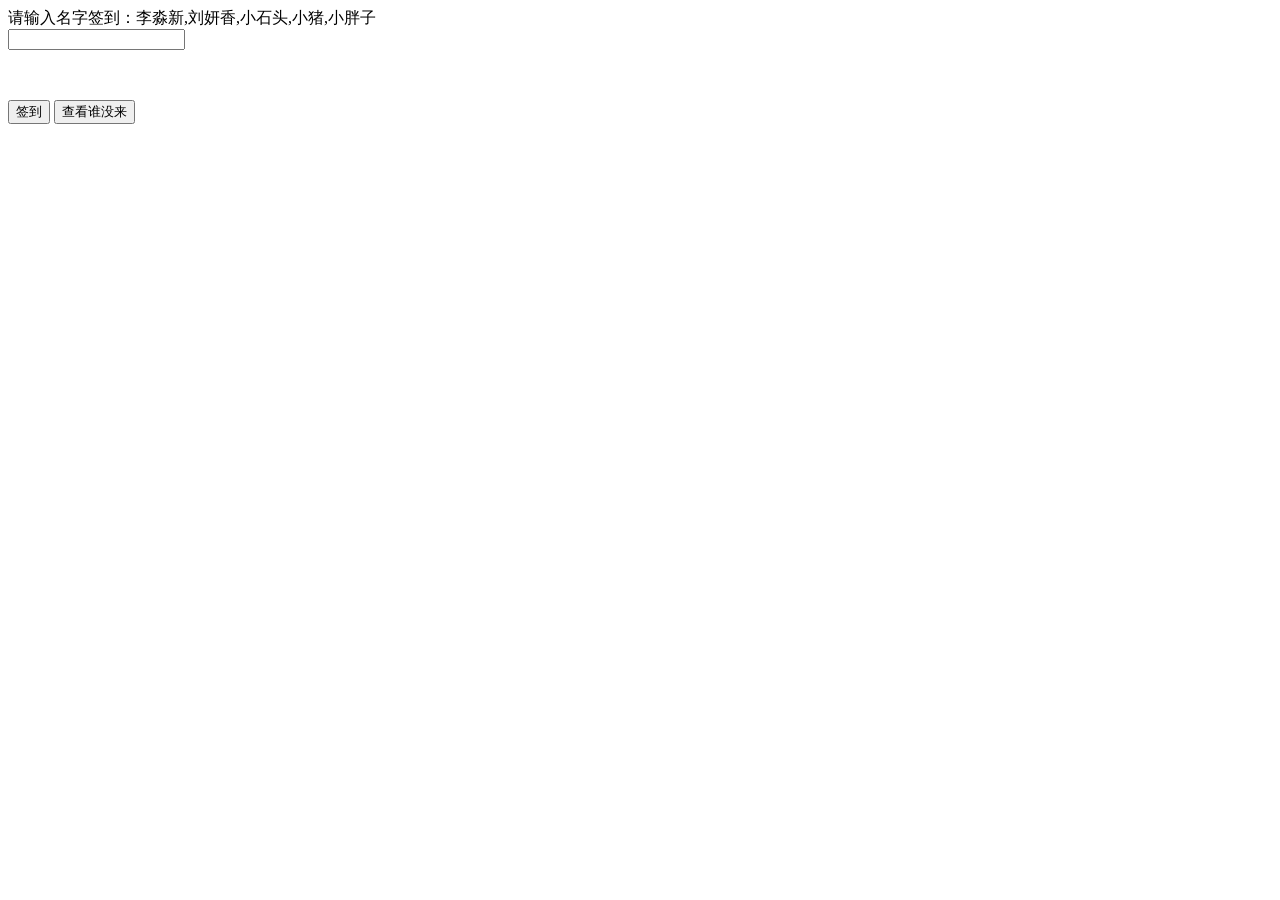
<file: 10-24/index.html>
<!DOCTYPE html>
<html>
<head>
    <meta charset="UTF-8">
    <title>Document</title>
    <style type="text/css">
    	#mydiv{
    		width:200px;
    		height:50px;
    		color:red;
    		font-weight: bold;
    	}
    </style>
</head>
<body>
    
    <div id="di">请输入名字签到：李淼新,刘妍香,小石头,小猪,小胖子</div>
    <input type="text" id="inp">
    <div id="mydiv"></div>
    <button id="btn">签到</button>
    <button id="btn1">查看谁没来</button>
    <script> 
        var inp = document.getElementById('inp');
        var btn = document.getElementById('btn');
        var btn1 = document.getElementById('btn1');
        var mydiv = document.getElementById('mydiv');
        var arr = '李淼新刘妍香小石头小猪小胖子';
        var arr1=[];


        btn.onclick=function(){
        	arr1.push(inp.value);
            console.log(arr1);
            mydiv.innerHTML = '已签到';
        }
        btn1.onclick=function(){
				var reg = new RegExp(arr1.join('|'),"ig");
				var val = arr.replace(reg,"");
				mydiv.innerHTML = '未签到人有:' + val;
			}
    </script>
</body>
</html>
</file>
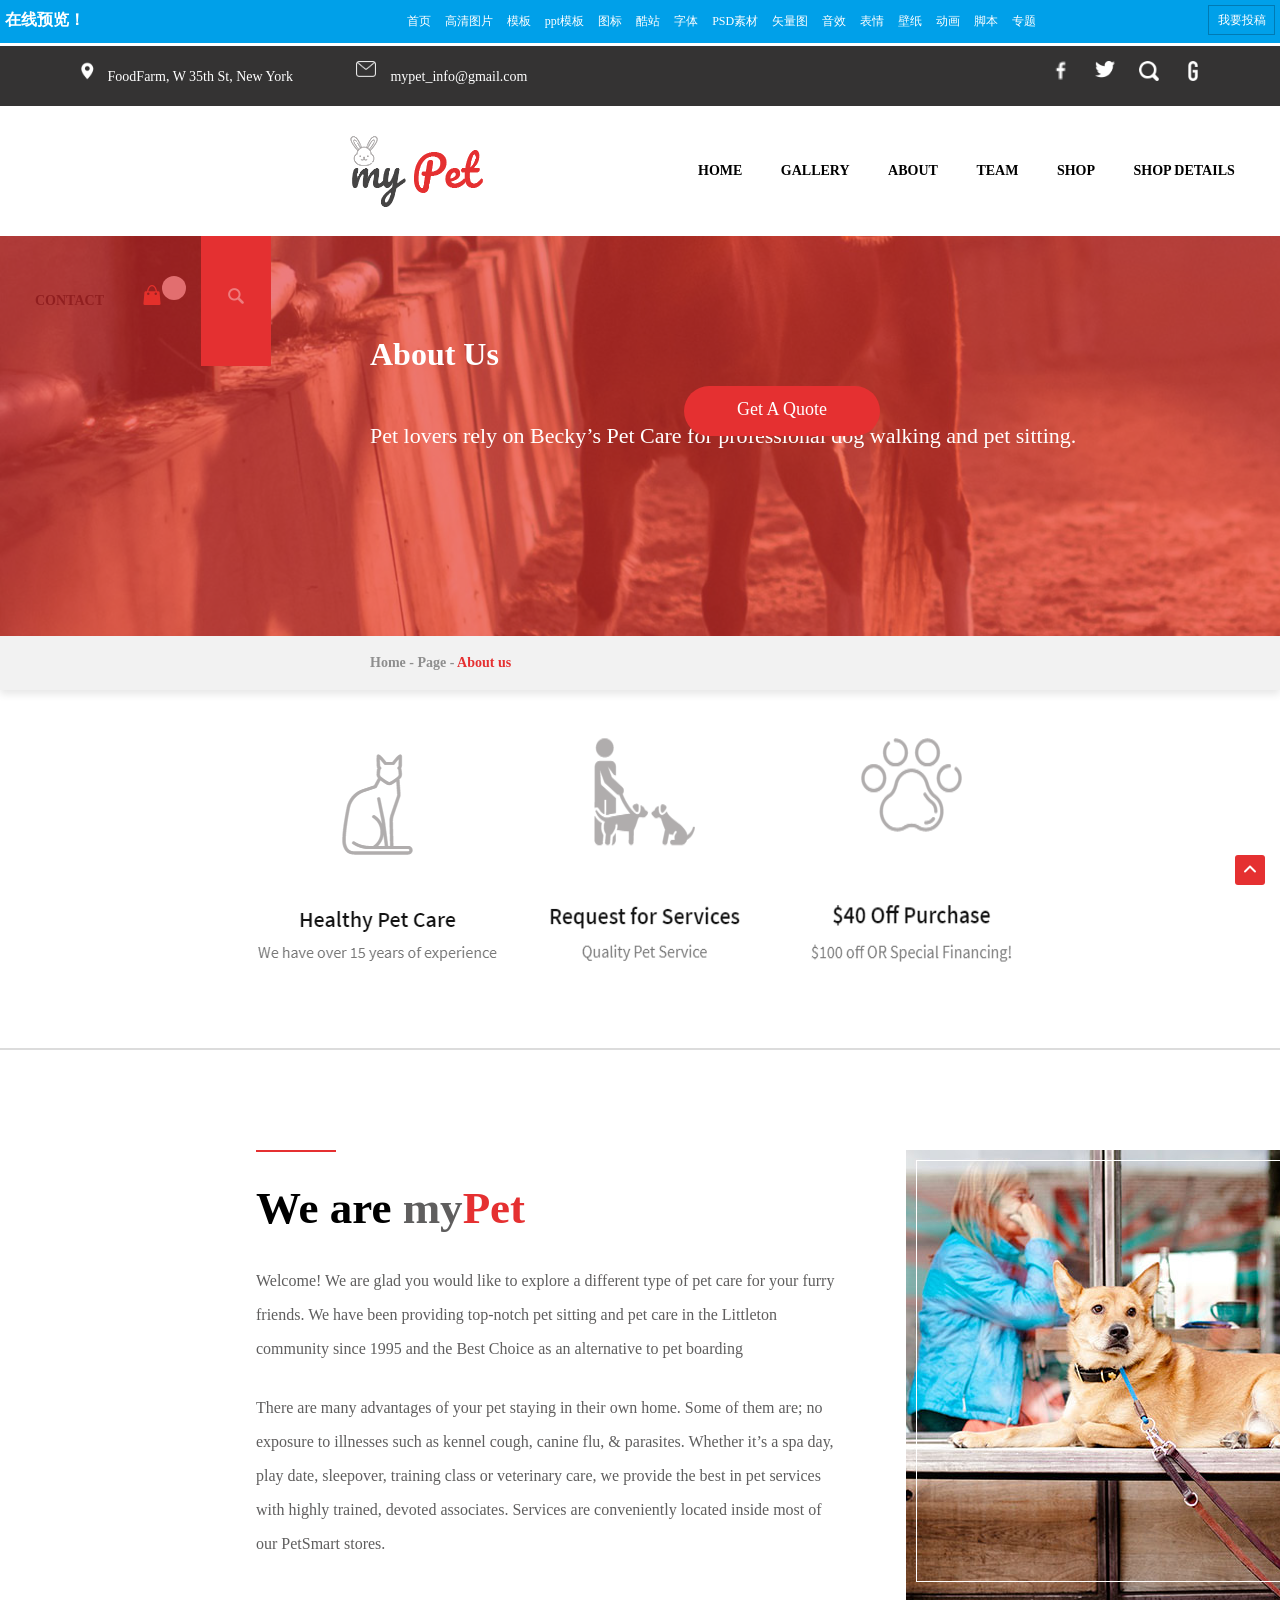
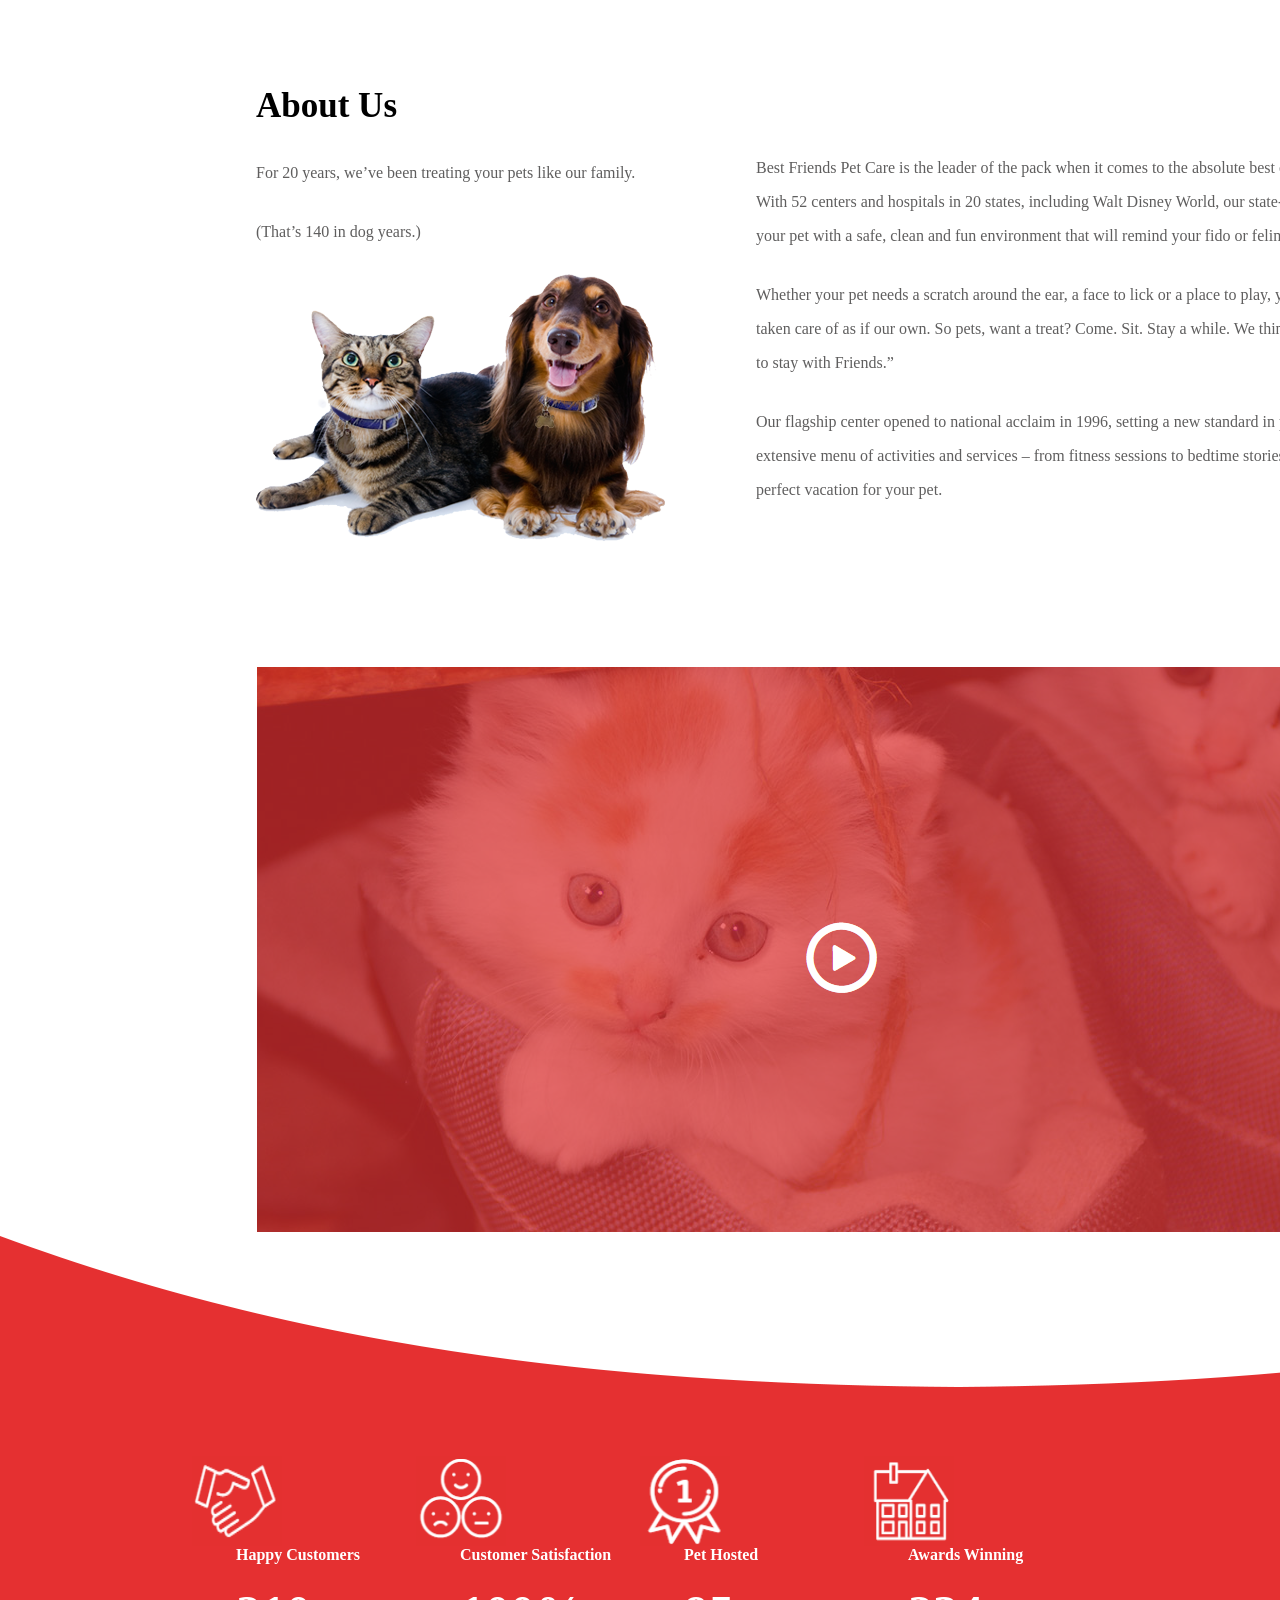
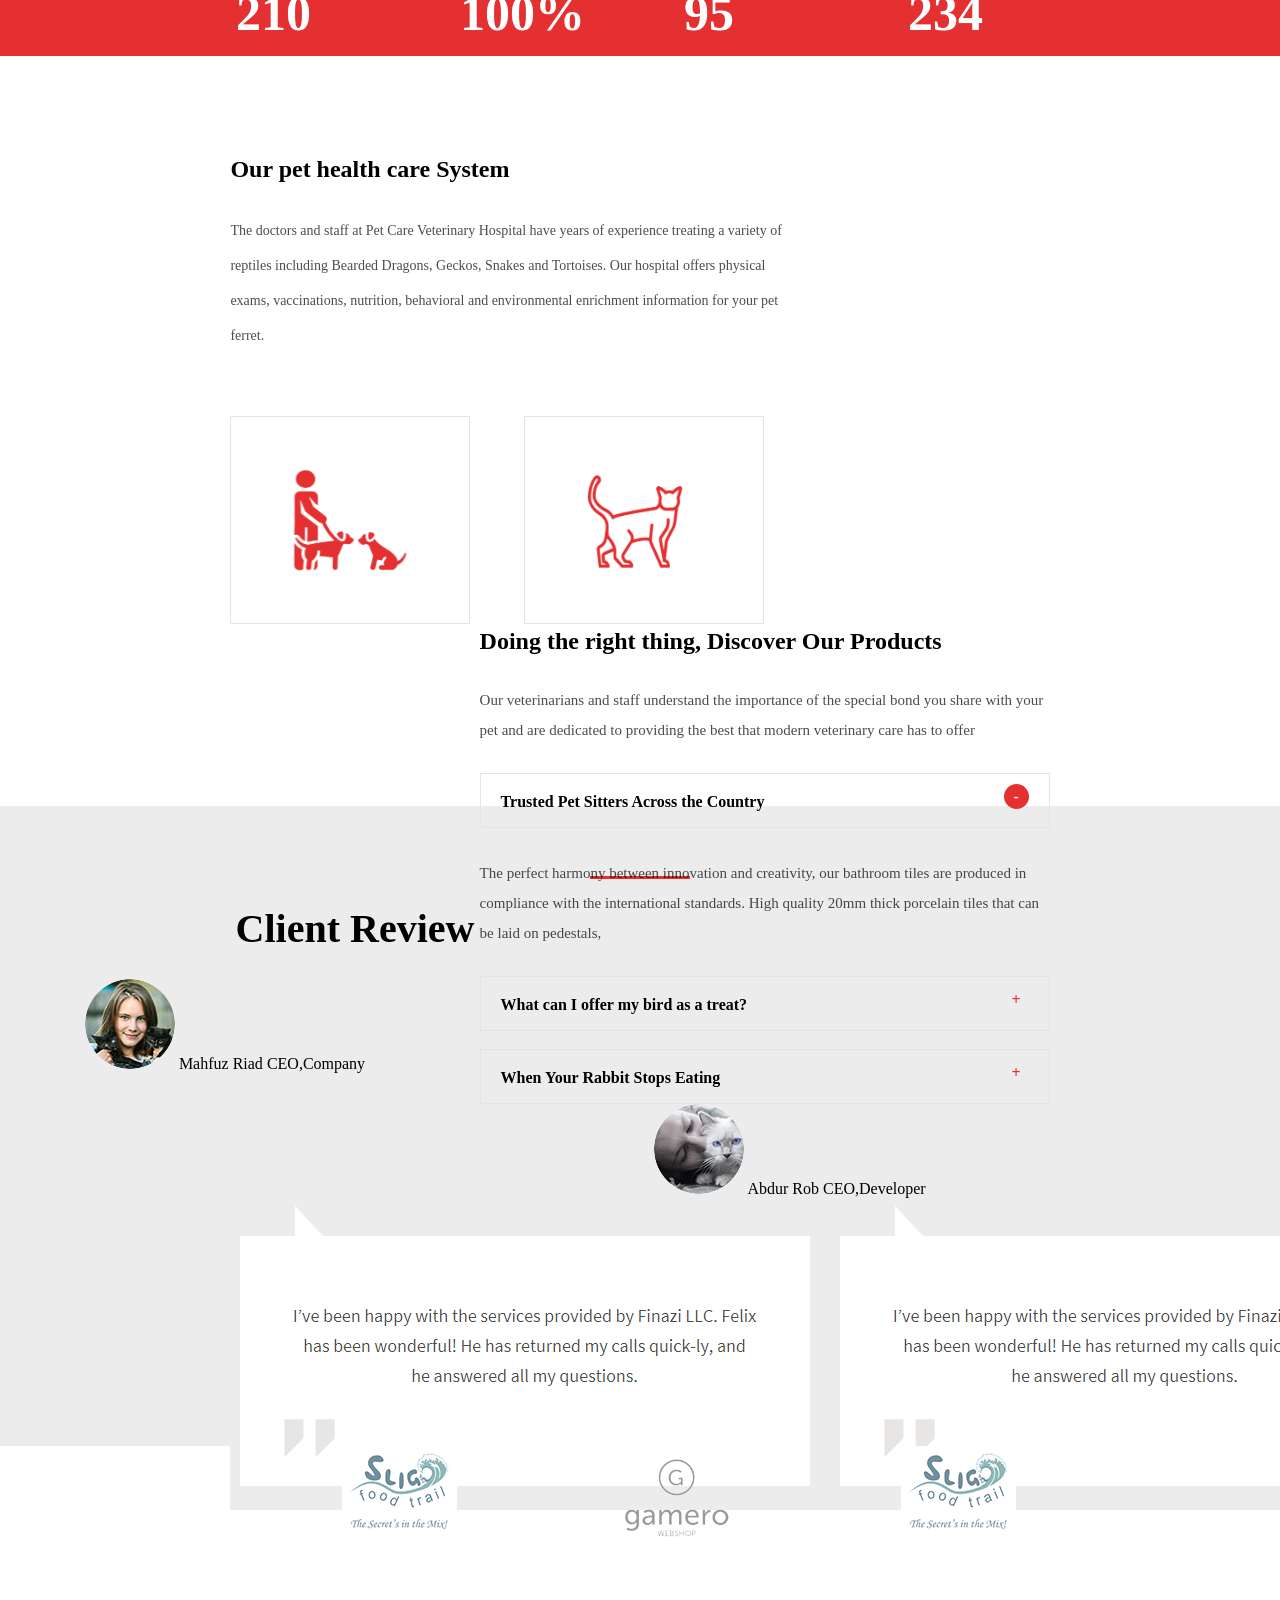
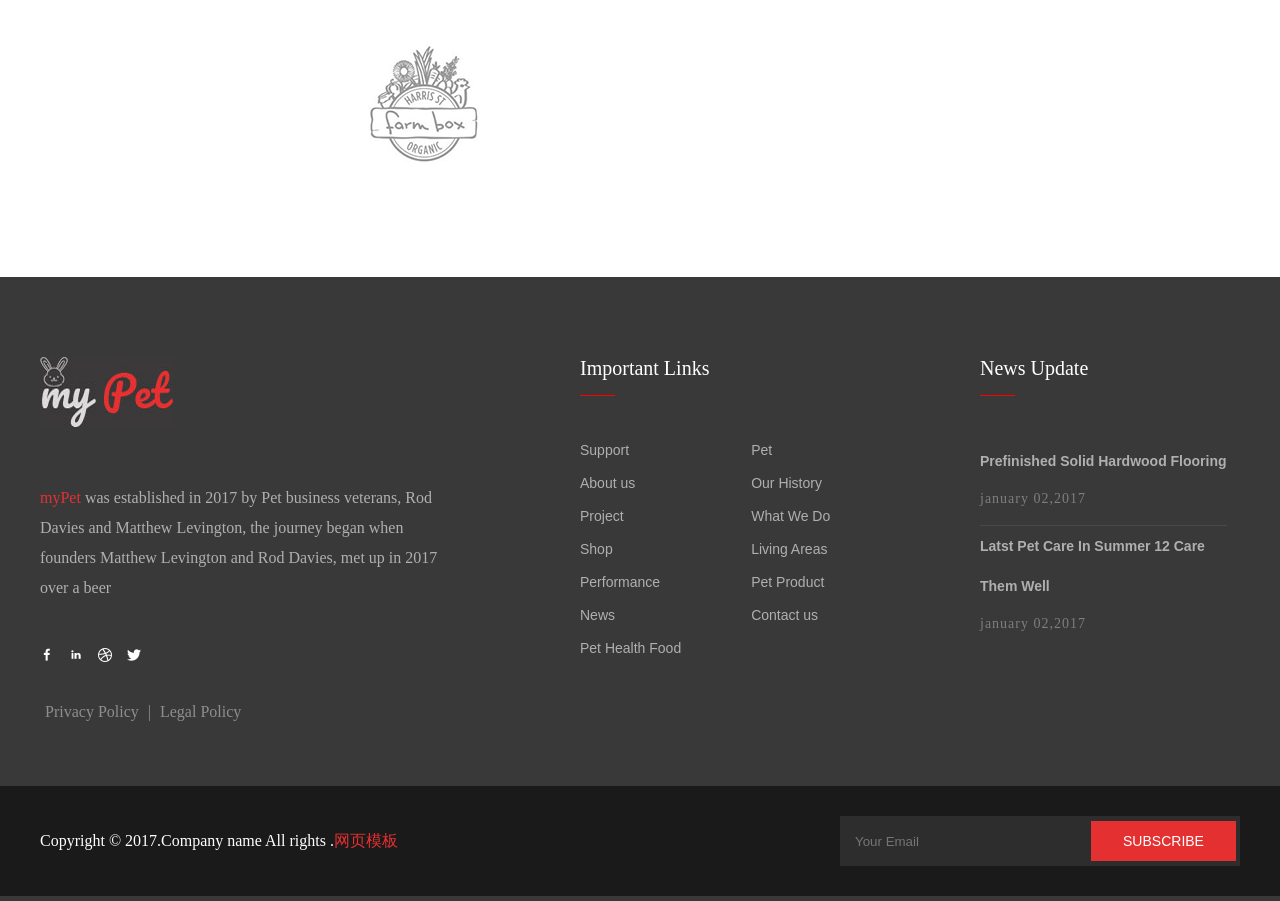
<file: 10.7-work/index.html>
<!DOCTYPE html>
<html>
<head>
    <meta charset="UTF-8">
    <title>Document</title>
    <link rel="stylesheet" type="text/css" href="index.css"/>
</head>
<body>
	<div id="top">
		<span id="sp1">在线预览！</span>
		<ul id="ul1">
			<li class = "l1"></li>
			<li class = "l2"></li>
			<li class = "l3"></li>
			<li class = "l4"></li>
			<li class = "l5"></li>
		</ul>
		<ul id="ul2">
			<li><a href="#">首页</a></li>
			<li><a href="#">高清图片</a></li>
			<li><a href="#">模板</a></li>
			<li><a href="#">ppt模板</a></li>
			<li><a href="#">图标</a></li>
			<li><a href="#">酷站</a></li>
			<li><a href="#">字体</a></li>
			<li><a href="#">PSD素材</a></li>
			<li><a href="#">矢量图</a></li>
			<li><a href="#">音效</a></li>
			<li><a href="#">表情</a></li>
			<li><a href="#">壁纸</a></li>
			<li><a href="#">动画</a></li>
			<li><a href="#">脚本</a></li>
			<li><a href="#">专题</a></li>
		</ul>
		<a href="#" id="tg">我要投稿</a>
	</div>
	<!--头部-->
	<div id="head">
		<div id="head-top">
			<a href="#"><img class="img1" src="img/坐标.png"/>&nbsp;&nbsp;&nbsp;FoodFarm, W 35th St, New York </a>
		 	<a href="#" id="aa"><img class="img1"  src="img/信封.png"/>&nbsp;&nbsp;&nbsp; mypet_info@gmail.com </a>
		 	<div id="head-right">
		 		<a href="#"><img src="img/facebook.png"/></a>
		 		<a href="#"><img src="img/bird-小鸟.png"/></a>
		 		<a href="#"><img src="img/搜索.png"/></a>
		 		<a href="#"><img src="img/字母_g.png"/></a>
		 	</div>
		</div>
		<div id="head-two">
			<img src="img/them-logo/them-main-logo-1.png" id="head-img1"/>
			<ul>
				<li>HOME</li>
				<li>GALLERY</li>
				<li>ABOUT</li>
				<li>TEAM</li>
				<li>SHOP</li>
				<li>SHOP DETAILS</li>
				<li>CONTACT</li>
				<li id="dd1"><img src="img/gouwu.png"/><span></span></li>
				<li id="dd2"><img src="img/search.png"/></li>
			</ul>
		</div>
		
		 <div id="head-three">
		 	<div id="three">
		 		<h1>About Us</h1>
		 		<p>Pet lovers rely on Becky’s Pet Care for professional dog walking and pet sitting.</p>
		 		<a>Get A Quote</a>
		 	</div>
		 </div>
		 
		 <div id="head-four">
			 <p>
				 <a href="#">Home - </a>
				<a href="#">Page - </a>
				<a href="#" id="four-a">About us</a>
			 </p>
		 	
		 </div>
		 
		 <div id="header-end">
		 	<div id="end">
		 		<img src="img/1.png"/>
				<img src="img/2.png"/>
				<img src="img/3.png"/>
		 	</div>
		 </div>
		 <div id="one"></div>
	</div>
	<!--身体-->
	<div id="body">
		<div id="body-one">
			<div id="one-left">
				<div id="liine"></div>
				<h2>We are <span id="a">my</span><span id="b">Pet</span> </h2>
				<p id="left-p1">Welcome! We are glad you would like to explore a different type of pet care for your furry friends. We have been providing top-notch pet sitting and pet care in the Littleton community since 1995 and the Best Choice as an alternative to pet boarding</p>
			    <p id="left-p2">There are many advantages of your pet staying in their own home. Some of them are; no exposure to illnesses such as kennel cough, canine flu, & parasites. Whether it’s a spa day, play date, sleepover, training class or veterinary care, we provide the best in pet services with highly trained, devoted associates. Services are conveniently located inside most of our PetSmart stores.</p>
			</div>
			<div id="one-right">
				<img src="img/home/img-1%20(1).jpg" >
				<div id="line"></div>
			</div>
		</div>
		<div id="body-two">
			<div id="two-left">
				<h4>About Us</h4>
				<p>For 20 years, we’ve been treating your pets like our family.</p>
				<p>(That’s 140 in dog years.)</p>
				<img src="img/about/cat-dog-2.png" >
			</div>
			<div id="two-right">
				<p>Best Friends Pet Care is the leader of the pack when it comes to the absolute best care for your cat or dog. With 52 centers and hospitals in 20 states, including Walt Disney World, our state-of-the-art facilities provide your pet with a safe, clean and fun environment that will remind your fido or feline of home.</p>
				<p>Whether your pet needs a scratch around the ear, a face to lick or a place to play, your best friend will be taken care of as if our own. So pets, want a treat? Come. Sit. Stay a while. We think you’ll see why it’s “Best to stay with Friends.”</p>
				<p>Our flagship center opened to national acclaim in 1996, setting a new standard in pet care. We offer an extensive menu of activities and services – from fitness sessions to bedtime stories – so you can design the perfect vacation for your pet.</p>
			</div>
		</div>
		<div id="body-three">
			<img src="img/body-f.png" >
		</div>
	</div>
	
	<!-- 红色部分 -->
	<div id="boot">
		<img src="img/shape-1.png" >
		<div id="boot-a">
			<div id="a-1">
				<img src="img/redc.png" >
				<div>
					<p>Happy Customers</p>
				    <h2>210</h2>
				</div>
			</div>
			<div id="a-2">
				<img src="img/reda.png" >
				<div>
					<p>Customer Satisfaction</p>
				    <h2>100%</h2>
				</div>
			</div>
			<div id="a-3">
				<img src="img/redb.png" >
				<div>
					<p>Pet Hosted</p>
				    <h2>95</h2>
				</div>
			</div>
			<div id="a-4">
				<img src="img/redd.png" >
				<div>
					<p>Awards Winning</p>
				    <h2>234</h2>
				</div>
			</div>
		</div>
	</div>
	<!-- Our pet health care System部分 -->
	<div id="list">
		<div id="list-left">
			<h2>Our pet health care System</h2>
			<p>The doctors and staff at Pet Care Veterinary Hospital have years of experience treating a variety of reptiles including Bearded Dragons, Geckos, Snakes and Tortoises. Our hospital offers physical exams, vaccinations, nutrition, behavioral and environmental enrichment information for your pet ferret.</p>
			<img src="img/p1.png" >
			<img src="img/p2.png" id="iii2">
		</div>
		<div id="list-right">
			<h2>Doing the right thing, Discover Our Products</h2>
			<p>Our veterinarians and staff understand the importance of the special bond you share with your pet and are dedicated to providing the best that modern veterinary care has to offer</p>
			<a href="#">Trusted Pet Sitters Across the Country <div id="jian" class="a">-</div></a>
			<p>The perfect harmony between innovation and creativity, our bathroom tiles are produced in compliance with the international standards. High quality 20mm thick porcelain tiles that can be laid on pedestals,</p>
			<a href="#">What can I offer my bird as a treat?<div id="jia" class="a">+</div> </a>
			<br>
			<a href="#">When Your Rabbit Stops Eating <div id="jia" class="a">+</div></a>
			
		</div>
	</div>
	
	<!-- Client Review部分 -->
	<div id="tt">
	  <div id="ted">
	  	<div id="bor"></div>
	  	<h2>Client Review</h2>
		<img src="img/home/img-8.jpg" id="img1">
		<span id="b-a">
			Mahfuz Riad
		</span>
		<span id="b-b">
			CEO,Company
		</span>
		<img src="img/home/img-9.jpg" id="img2">
		<span id="b-a">
			Abdur Rob
		</span>
		<span id="b-b">
			CEO,Developer
		</span>
		<img src="img/tt.png" >
	  </div>
		
	</div>
	
	
	
	
	<!-- 底部小图标 -->
	<div id="last">
		<img src="img/home/slide-logo-2.png" >
		<img src="img/home/slide-logo-1.png" >
		<img src="img/home/slide-logo-2.png" >
		<img src="img/home/slide-logo-3.png" >
	</div>
	
		<!--尾部-->
		<div id="foot">
			<!--尾部关于-->
			<div id="foot-top">
				<div id="font-one">
					<img src="img/them-logo/them-main-logo-2.jpg"/>
					<p><span>myPet</span> was established in 2017 by Pet business veterans, Rod Davies and Matthew Levington, the journey began when founders Matthew Levington and Rod Davies, met up in 2017 over a beer</p>
				    <ul>
				    	<li><img src="img/facebook.png"/></li>
				    	<li><img src="img/LinkedIn.png"/></li>
				    	<li><img src="img/dribbble.png"/></li>
				    	<li><img src="img/twitter.png"/></li>
				    </ul>
				    <div id="tran">
				    	<a href="#">Privacy Policy</a>
				    	<a href="#">|</a>
				    	<a href="#"> Legal Policy</a>
				    </div>
				</div>
				<div id="foot-three">
					<h5>News Update</h5>
					<div id="i"></div>
					<ul>
						<li id="fri"> 
							<a href="#">Prefinished Solid Hardwood Flooring</a>
							<span>january 02,2017</span>
						</li>
						<li>
							<a href="#">Latst Pet Care In Summer 12 Care Them Well</a>
							<span>january 02,2017</span>
						</li>
					</ul>
				</div>
				<div id="foot-two">
					<h5>Important Links</h5>
					<div id="i"></div>
					<ul>
						<li><a href="#">Support</a></li>
						<li><a href="#">About us</a></li>
						<li><a href="#">Project</a></li>
						<li><a href="#">Shop</a></li>
						<li><a href="#">Performance</a></li>
						<li><a href="#">News</a></li>
						<li><a href="#">Pet Health Food</a></li>
					</ul>
					<ul>
						<li><a href="#">Pet</a></li>
						<li><a href="#">Our History</a></li>
						<li><a href="#">What We Do</a></li>
						<li><a href="#">Living Areas</a></li>
						<li><a href="#">Pet Product</a></li>
						<li><a href="#">Contact us</a></li>
					</ul>
				</div>
				
				
			</div>
			<!--版权-->
			<div id="foot-bottom">
				<div id="ege">
					<div id="bot-left">
					     <p>Copyright © 2017.Company name All rights .<span>网页模板</span></p>
				    </div>
				    <div id="bot-right">
				        <input type="" name="" id="" value=""  placeholder="Your Email"/>
					    <button>SUBSCRIBE</button>
				    </div>
				</div>
			    <a href="#" id="return"><img src="img/them-logo/chevron-up.png"/></a>
			    
			</div>
		</div>
   
</body>
</html>
</file>
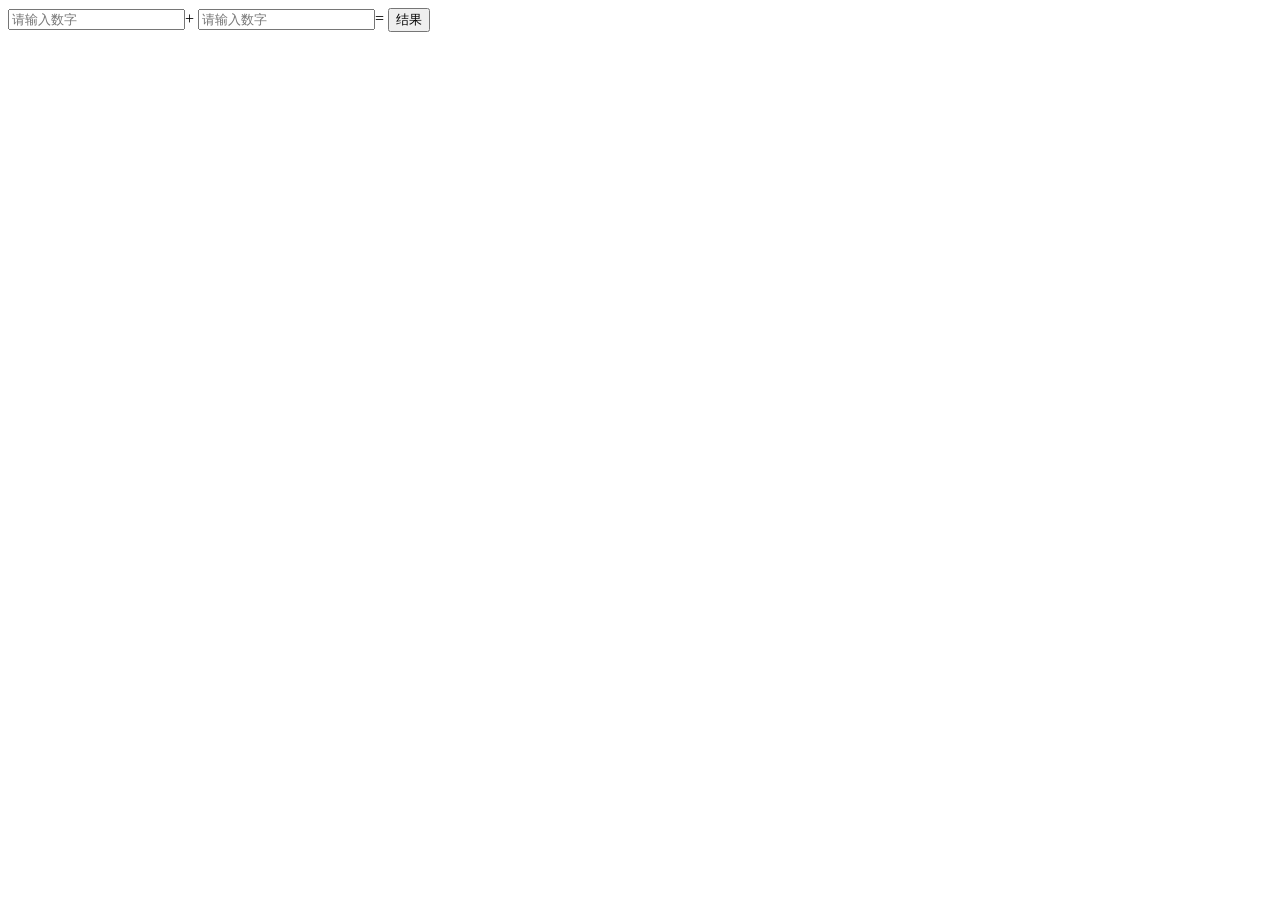
<file: homework/index.html>
<!DOCTYPE html>
<html>
<head>
    <meta charset="UTF-8">
    <title>Document</title>
</head>
<body>
    <div id='show'></div>
    <input type="text" id="in1" placeholder="请输入数字">+
    <input type="text" id="in2" placeholder="请输入数字">=
    <button id="btn">结果</button>
    <script>
        var in1 = document.getElementById('in1');
        var in2 = document.getElementById('in2');
        var btn = document.getElementById('btn');
        btn.onclick=function(){
        	if(!Number(in1.value)||!Number(in2.value)){
        		alert("请输入数字！")
        	}else{
        		var a = Number(in1.value)
                var b = Number(in2.value);
                show.innerHTML = parseInt(a+b);
        	}
           
         }
    </script>
</body>
</html>
</file>
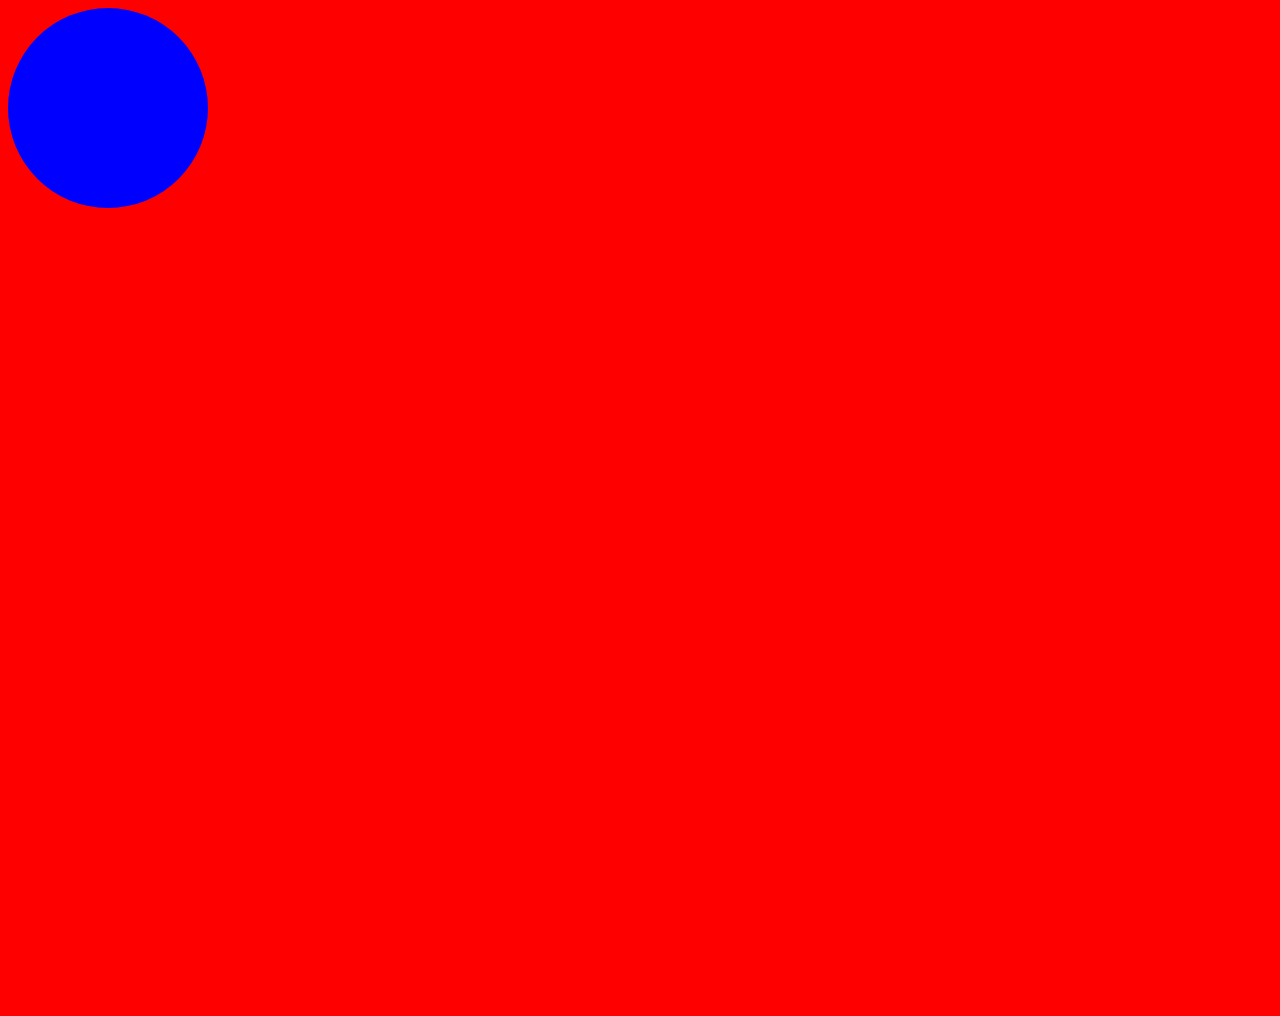
<file: web/index.html>
<!DOCTYPE html>
<html>
	<head>
		<meta charset="utf-8" />
		<title></title>
		<link rel="stylesheet" type="text/css" href="index.css"/>
	</head>
	<body>
		<div id="circle">
			
		</div>
		<script src="index.js">
			
		</script>
	</body>
</html>
</file>
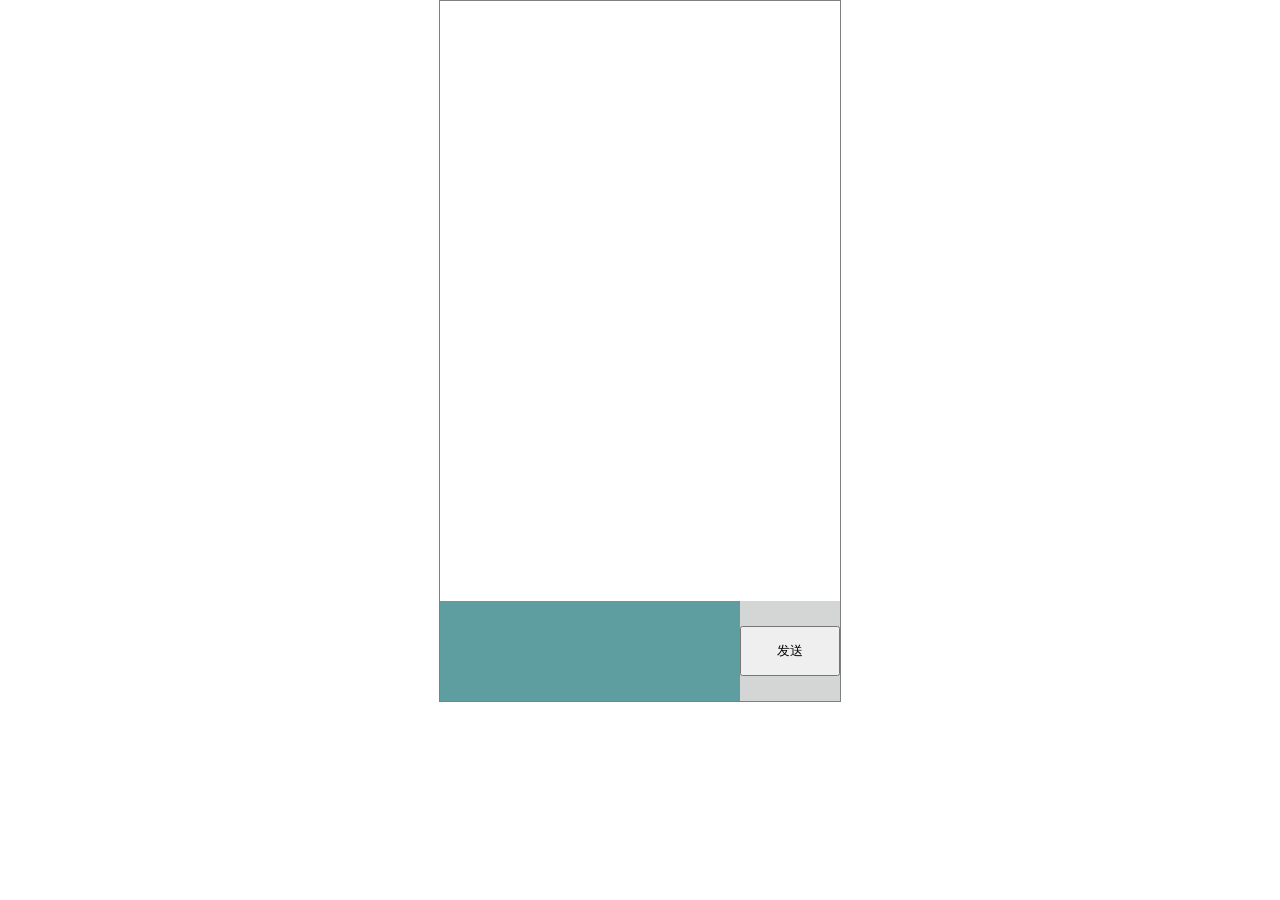
<file: 0925/index(1).html>
<!DOCTYPE html>
<html>
<head>
    <meta charset="UTF-8">
    <title>Document</title>
    <style>
    * {
        margin: 0;
        padding: 0;
    }
    .box {
        width: 400px;
        border: 1px solid gray;
        margin: 0 auto;
       
    }
    .text {
        width: 400px;
        min-height: 600px;
    }
    .say {
        width: 400px;
        height: 100px;
        background-color: rgb(211, 214, 213);
        overflow: hidden;
    }
    .say p {
        float: left;
        height: 100px;
        width: 300px;
        background-color: cadetblue;
        line-height: 100px;
    }
    .say > button {
        float: right;
        height: 50px;
        width: 100px;
        margin-top: 25px;
        
    }
    li {
        list-style: none;
        
    }
    
    li:nth-child(odd){
        text-align: right;
    }
    li:nth-child(odd):after {
        content: ':聂浩';
        font-size: 20px;
        color: red;
    }
    li:nth-child(even){
        text-align: left;
    }
    li:nth-child(even):before {
        content: '哈士奇:';
        font-size: 20px;
        color: blue;
    }
    </style>
</head>
<body>
    <div id="box" class="box">
        <ul class="text" id="area"></ul>
        <div class="say">
            <p id="enter" contenteditable="true"></p>
            <button id="btn">发送</button>
        </div>
    </div>
    <script>
        //获取元素
   		var area= document.getElementById('area');
   		var enter = document.getElementById('enter');
   		var btn = document.getElementById('btn');
       //点击发送
       btn.onclick = function(){
           //用户输入的内容字符串
       		var nr = enter.innerText;
//     		console.log(nr);
           //创建一个对话框,原本没有任何对话框
            var li = document.createElement('li');
           //把创建的这个空的对话框放到area区域中
            area.appendChild(li);
           //创建一个文本节点,他的内容是用户输入的那个字符串
            var txt = document.createTextNode(nr);
           //把文本节点放到li里
      		li.appendChild(txt);
            //清空刚刚输入的内容
            enter.innerHTML = '';
       }
      
    

    </script>
</body>
</html>
</file>
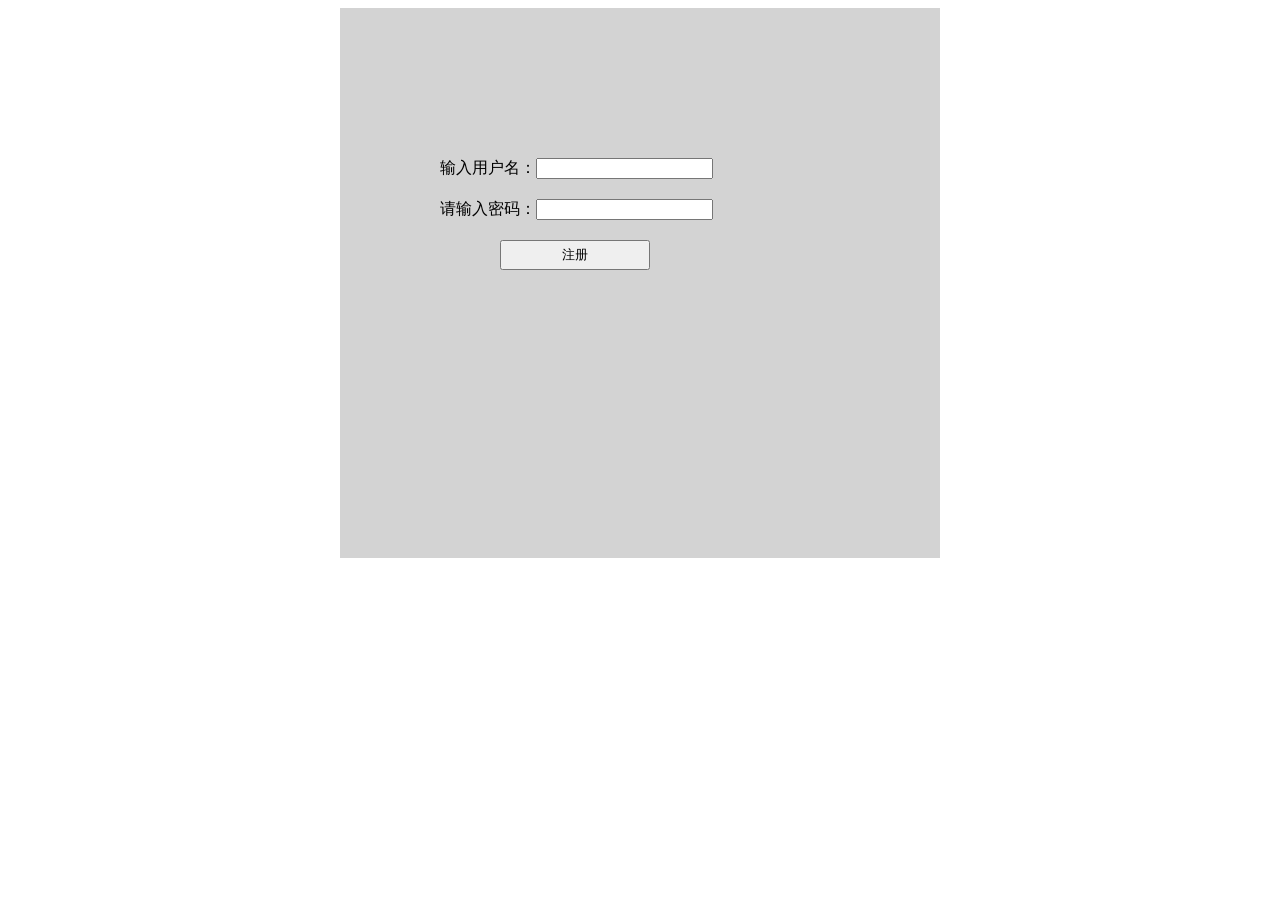
<file: 0929/0929-work.html>
<!DOCTYPE html>
<html>
<head>
    <meta charset="UTF-8">
    <title>Document</title>
    <style>#div {
	width: 500px;
	height: 400px;
	background-color: lightgrey;
	margin: 0 auto;
	padding: 150px 0 0 100px;
}

#in2 {
	margin: 20px 0 20px 0;
}

#btn {
	width: 150px;
	height: 30px;
	margin-left: 60px;
}

span {
	color: red;
}</style>
</head>
<body>
        <!-- 需求2：
        1.制作一个简单的注册页面
        2.要求用户名和密码必须写，才可以提交
        3.提交之后弹出注册成功
        4.如果有没写的内容，进行提示
        5.用户准备填写时，在右侧提示该用户名是否可以注册
        6.一个已经有的用户名库可以用一个数组创建
        7.已有用户名分别为'tom','jack','lili' -->
        <div id="div">
        	输入用户名：<input type="text" id="in1"> <span id="p1"></span>
		    <br>
		       请输入密码：<input type="password" id="in2"> <span id="p2"></span>
		    <br>
		    <button id="btn">注册</button>
       </div>
    <script>
    	var in1 = document.getElementById('in1');
		var in2 = document.getElementById('in2');
		var p1 = document.getElementById('p1');
		var p2 = document.getElementById('p2');
		in2.onclick = function(){
			if(in1.value == ''){
				p1.innerText = '用户名不能为空';
			} else if(in1.value == 'tom' || in1.value == 'jack' || in1.value == 'lili') {
				p1.innerText = '该用户名已被注册';
			} else {
				p1.innerText = '该用户名可以使用';
			}
		}
		btn.onclick = function(){
			//判断用户名框内容
			if(in1.value == '' || in1.value == 'tom' || in1.value == 'jack' || in1.value == 'lili') {
				p1.innerText = '请输入用户名';
				//判断密码框内容
				return;
			} else {
				in1.innerText = '';

			}
			if(in2.value == ''){
					p2.innerText = '请输入密码';
					return;
				} else {
					p2.innerText = '';
				alert('注册成功');
					
				}
		}
    </script>
</body>
</html>
</file>
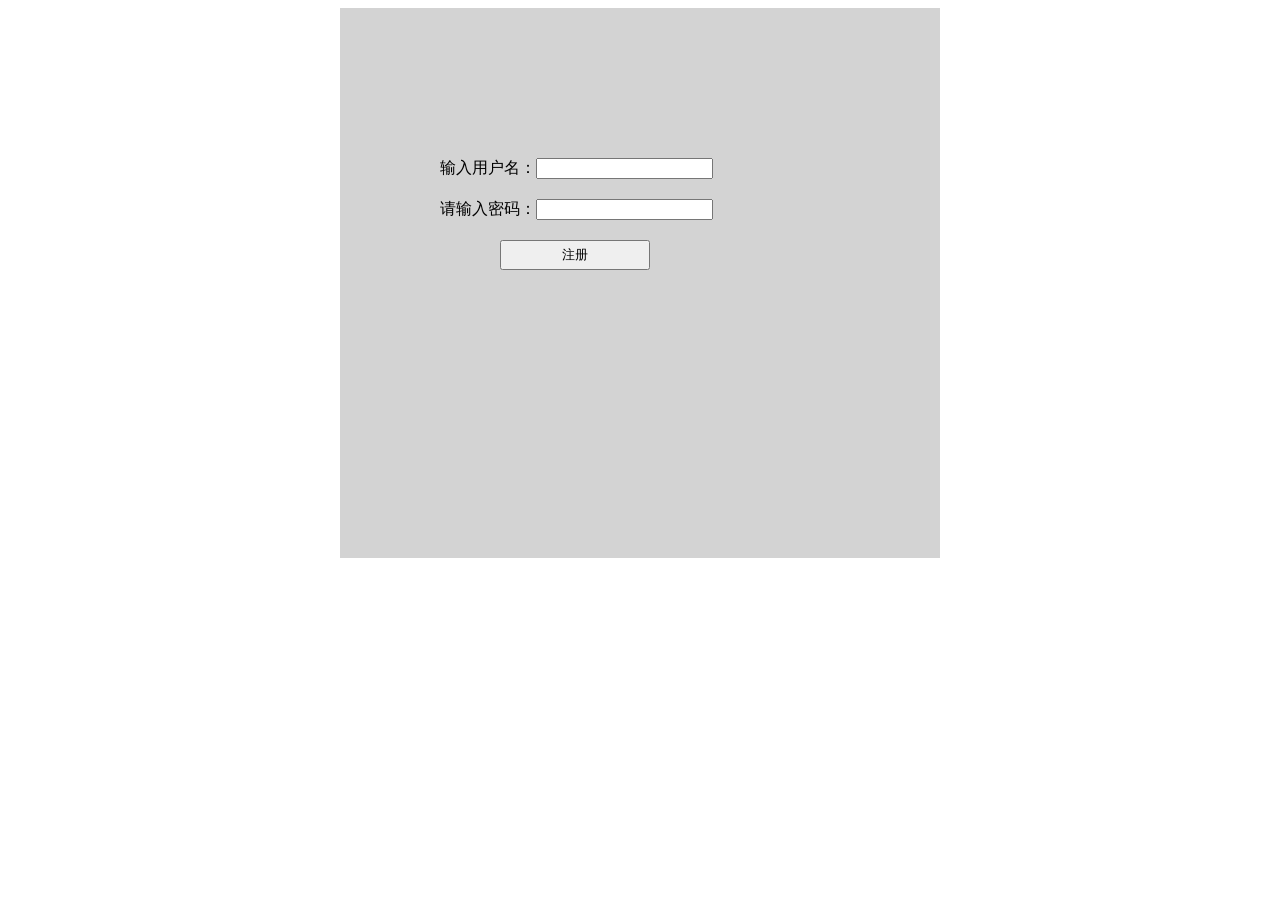
<file: 0929/简单的注册页面.html>
<!DOCTYPE html>
<html>
<head>
    <meta charset="UTF-8">
    <title>Document</title>
    <style>#div {
	width: 500px;
	height: 400px;
	background-color: lightgrey;
	margin: 0 auto;
	padding: 150px 0 0 100px;
}

#in2 {
	margin: 20px 0 20px 0;
}

#btn {
	width: 150px;
	height: 30px;
	margin-left: 60px;
}

span {
	color: red;
}</style>
</head>
<body>
        <!-- 需求2：
        1.制作一个简单的注册页面
        2.要求用户名和密码必须写，才可以提交
        3.提交之后弹出注册成功
        4.如果有没写的内容，进行提示
        5.用户准备填写时，在右侧提示该用户名是否可以注册
        6.一个已经有的用户名库可以用一个数组创建
        7.已有用户名分别为'tom','jack','lili' -->
        <div id="div">
        	输入用户名：<input type="text" id="in1"> <span id="p1"></span>
		    <br>
		       请输入密码：<input type="password" id="in2"> <span id="p2"></span>
		    <br>
		    <button id="btn">注册</button>
       </div>
    <script>
    	var in1 = document.getElementById('in1');
		var in2 = document.getElementById('in2');
		var p1 = document.getElementById('p1');
		var p2 = document.getElementById('p2');
		in2.onclick = function(){
			if(in1.value == ''){
				p1.innerText = '用户名不能为空';
			} else if(in1.value == 'tom' || in1.value == 'jack' || in1.value == 'lili') {
				p1.innerText = '该用户名已被注册';
			} else {
				p1.innerText = '该用户名可以使用';
			}
		}
		btn.onclick = function(){
			//判断用户名框内容
			if(in1.value == '' || in1.value == 'tom' || in1.value == 'jack' || in1.value == 'lili') {
				p1.innerText = '请输入用户名';
				//判断密码框内容
				return;
			} else {
				in1.innerText = '';

			}
			if(in2.value == ''){
					p2.innerText = '请输入密码';
					return;
				} else {
					p2.innerText = '';
				alert('注册成功');
					
				}
		}
    </script>
</body>
</html>
</file>
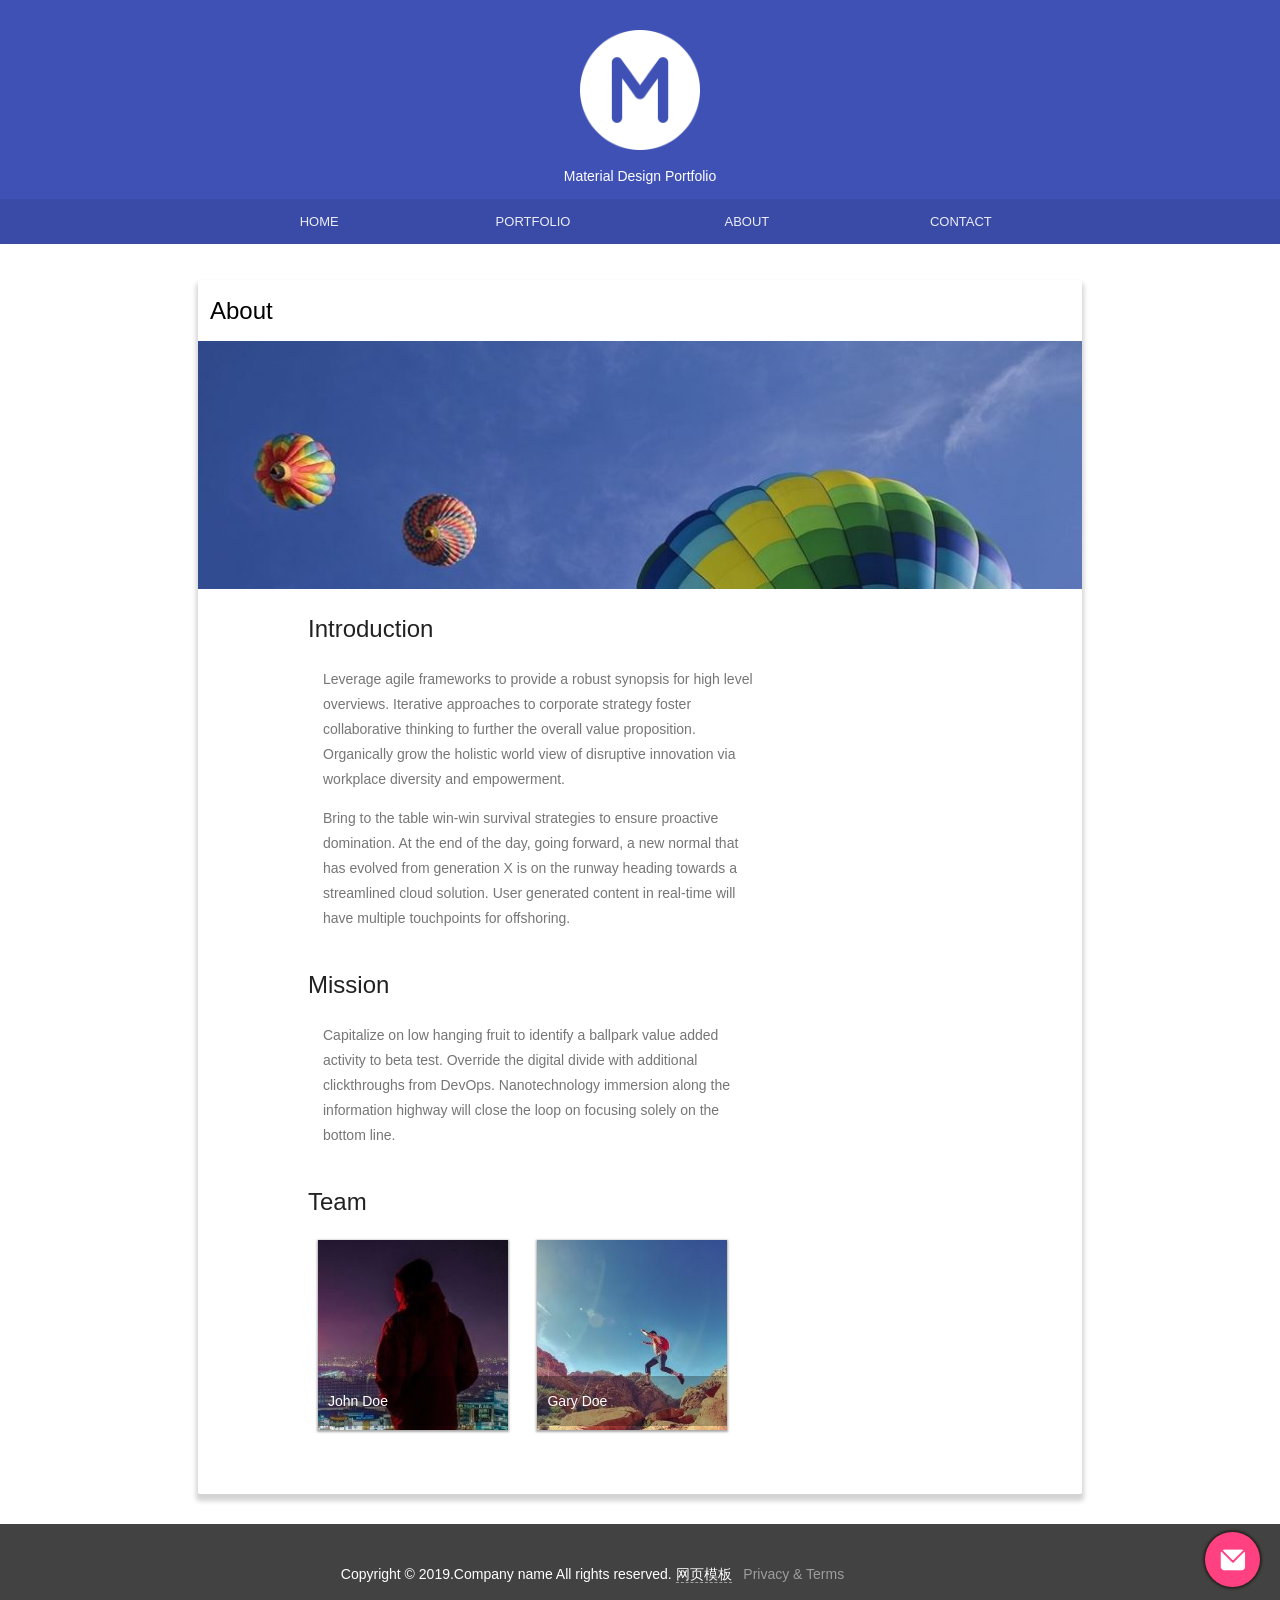
<file: 9.24/third.html>
<!DOCTYPE html>
<html>
	<head>
		<meta charset="UTF-8">
		<title></title>
		<style type="text/css">
			body{
				padding:0;
				margin:0;
				font-family: arial;
			}
			#head{
				height:210px;
				background-color:rgb(63,81,181) ;
				text-align: center;
				font-size: 14px;
				color:white;
			}
			#head img{
				width:120px;
				height:120px;
				margin-top:30px;
			}
			#head #head-span1{
				display: block;
				margin:15px 0;
			}
			#head #top-head{
				height:45px;
				background-color:rgb(58,75,167) ;
				box-shadow: 0px 1px 2px 0px rgb(58,75,168) inset;
			}
			#head #top-head a{
				width:210px;
				line-height: 45px;
				opacity: 0.9;
				font-size: 13px;
				color:white;
				text-decoration: none;
				display: inline-flex;
				justify-content: center;
			}
			#head #top-head a:hover{
				opacity: 1;
			}
			#body{
				width:884px;
				margin:70px auto 30px;
				border-radius:2px;
				box-shadow:0 5px 5px 2px lightgray;
			}
			#body #body-top img{
				width:884px;
			}
			#body #body-top{
				font-size:24px;
				line-height: 61px;
				
			}
			#body #body-down{
				margin:-20px 0 0 110px;
				padding-bottom:60px;
			}
			#body #body-down h3{
				font-size:24px;
				color: rgba(0,0,0,.87);
				font-weight:400;
			}
			#body #body-down h3.hh{
				margin-top:40px;
			}
			#body #body-down p{
				width:440px;
				color: rgba(0,0,0,.54);
				font-size:14px;
				line-height: 25px;
				padding-left:15px;
			}
			#body #body-down .down-img{
				display: inline-block;
				position: relative;
				width:190px;
				height:190px;
				box-shadow: 0px 1px 2px 1px darkgray;
			}
			#body #body-down .down-img span{
				width:180px;
				height:50px;
				line-height:50px;
				padding-left:10px;
				background-color:rgba(0,0,0,0.3);
				color:white;
				font-size:14px;
				position: absolute;
				left:0;
				bottom:4px;
			}
			#body #body-down img{
				width:190px;
			}
			#body #body-down #img1{
				margin-left:10px;
			}
			#body #body-down #img2{
				margin-left:25px;
			}
			#foot{
				height:100px;
				background-color:#424242;
			}
			#foot #foot-text{
				color:white;
				text-align: center;
				font-size: 14px;
				line-height: 100px;
			}
			#foot #foot-text #foot-ate{
				color:white;
				text-decoration:none;
				border-bottom:1px dashed #9E9E9E; 
			}
			#foot #foot-text #foot-att{
				color:#9e9e9e;
				text-decoration: none;
			}
			#right{
				float:right;
				width:55px;
				height:55px;
				border-radius:50%;
				background-color:rgb(255,64,129);
				margin:8px 20px 0;
				box-shadow: 0px 0px 2px 2px rgb(41,36,33);
				
			}
			#right img{
				width:30px;
				height:30px;
				padding:12px;
			}
		</style>
	</head>
	<body>
		<div id="head">
			<img src="img/logo.png"/>
			<span id="head-span1">Material Design Portfolio</span>
			<div id="top-head">
				<a href="#">HOME</a>
				<a href="#">PORTFOLIO</a>
				<a href="#">ABOUT</a>
				<a href="#">CONTACT</a>
			</div>
		</div>
		<div id="body">
			<div id="body-top">
				&nbsp;&nbsp;About
				<img src="img/about.jpg"/>
			</div>
			<div id="body-down">
				<h3>Introduction</h3>
				<p>Leverage agile frameworks to provide a robust synopsis for high level overviews. Iterative approaches to corporate strategy foster collaborative thinking to further the overall value proposition. Organically grow the holistic world view of disruptive innovation via workplace diversity and empowerment.</p>
				<p>Bring to the table win-win survival strategies to ensure proactive domination. At the end of the day, going forward, a new normal that has evolved from generation X is on the runway heading towards a streamlined cloud solution. User generated content in real-time will have multiple touchpoints for offshoring.</p>
				<h3 class="hh">Mission</h3>
				<p>Capitalize on low hanging fruit to identify a ballpark value added activity to beta test. Override the digital divide with additional clickthroughs from DevOps. Nanotechnology immersion along the information highway will close the loop on focusing solely on the bottom line.</p>
				<h3 class="hh">Team</h3>
				<div id="img1" class="down-img">
					<img src="img/bottom1.jpg"/>
					<span>John Doe</span>
				</div>
				<div id="img2" class="down-img">
					<img src="img/bottom2.jpg"/>
					<span>Gary Doe</span>
				</div>
			</div>
		</div>	
		<div id="right">
			<img src="img/email.png"/>
		</div>
		<div id="foot">
			<p id="foot-text">Copyright © 2019.Company name All rights reserved. 
				<a href="#" id="foot-ate">网页模板</a> &nbsp;
				<a href="#" id="foot-att">Privacy & Terms</a> 
			</p>
		</div>
	</body>
</html>
</file>
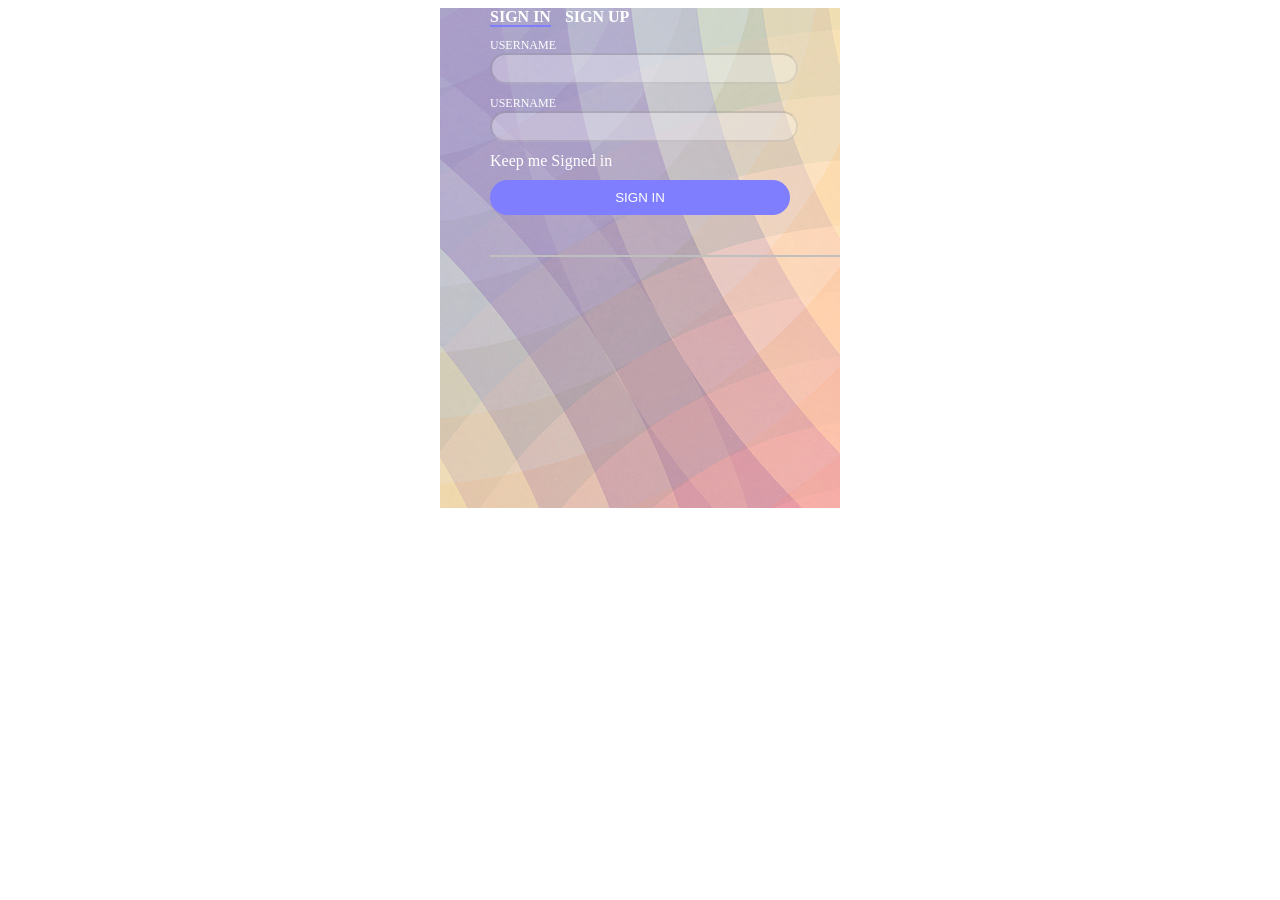
<file: homework/0921.html>
<!DOCTYPE html>
<html>
<head>
    <meta charset="UTF-8">
    <title>Document</title>
    <style>
        #big{
            width:400px;
            height:500px;
            background-image:url(a123.jpeg);
            opacity: 0.5;
            margin:0 auto;
        }
        #top,#center,#bottom{
            color:white;
            margin-left:50px;
        }
        #top p{
            font-weight: bolder;
            display: inline;
        }
        #top #top-left{
            border-bottom:2px solid blue;
            margin-right:10px;
        }
        #center p{
            font-size:12px;
            margin-bottom:0;
        }
        #center input{
            width:300px;
            height:25px;
            border-radius:20px;
            opacity: 0.3;
        }
        #bottom{
            margin-top:10px;
            padding-bottom:40px;
            border-bottom:2px solid grey;
        }
        #bottom button{
            width:300px;
            height:35px;
            background-color:blue;
            border-radius:20px;
            border: none;
            color:white;
            margin-top:10px;
        }
    </style>
</head>
<body>
    <div id="big">
        <div id="top">
            <p id="top-left">SIGN IN</p>
            <p id="top-right">SIGN UP</p>
        </div>
        <div id="center">
            <p>USERNAME</p>
            <input type="text">
            <p>USERNAME</p>
            <input type="password">
        </div>
        <div id="bottom">
            Keep me Signed in
            <button>SIGN IN</button>
        </div>
        <div>

        </div>
    </div>
</body>
</html>
</file>
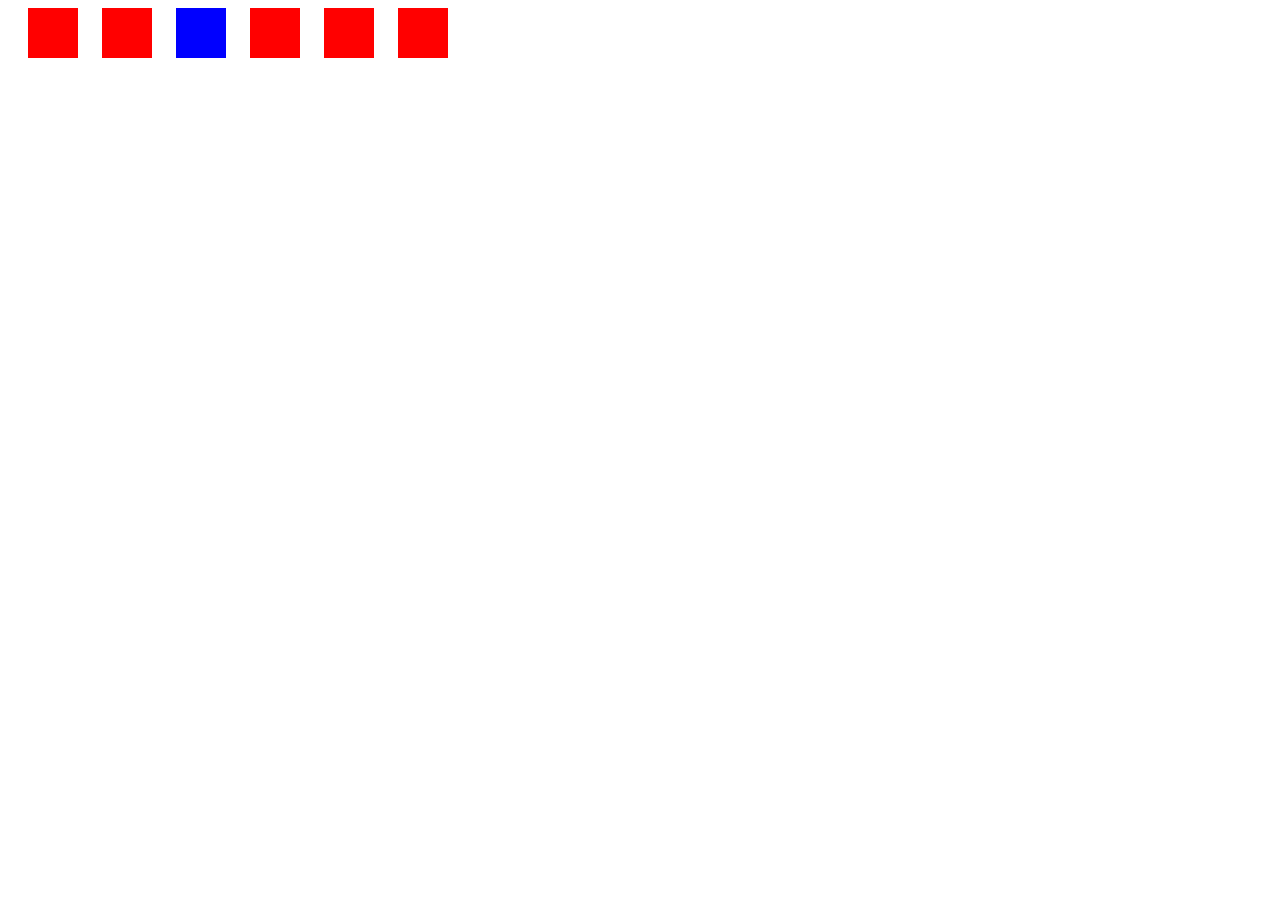
<file: homework/0923.html>
<!DOCTYPE html>
<html>
<head>
    <meta charset="UTF-8">
    <title>Document</title>
    <style>
        .blue{
            background-color:blue;
        }
    </style>
</head>
<body>
    <div></div>
    <div></div>
    <div></div>
    <div></div>
    <div></div>
    <div></div>
    <script>
        var div = document.getElementsByTagName('div');
        for(var i=0;i<div.length;i++){
			div[i].style.width="50px";
			div[i].style.height="50px";
			div[i].style.backgroundColor="red";
			div[i].style.marginLeft="20px";
			div[i].style.display="inline-block";
		}
		div[2].style.backgroundColor="";
		div[2].className = "blue";
    </script>
</body>
</html>
</file>
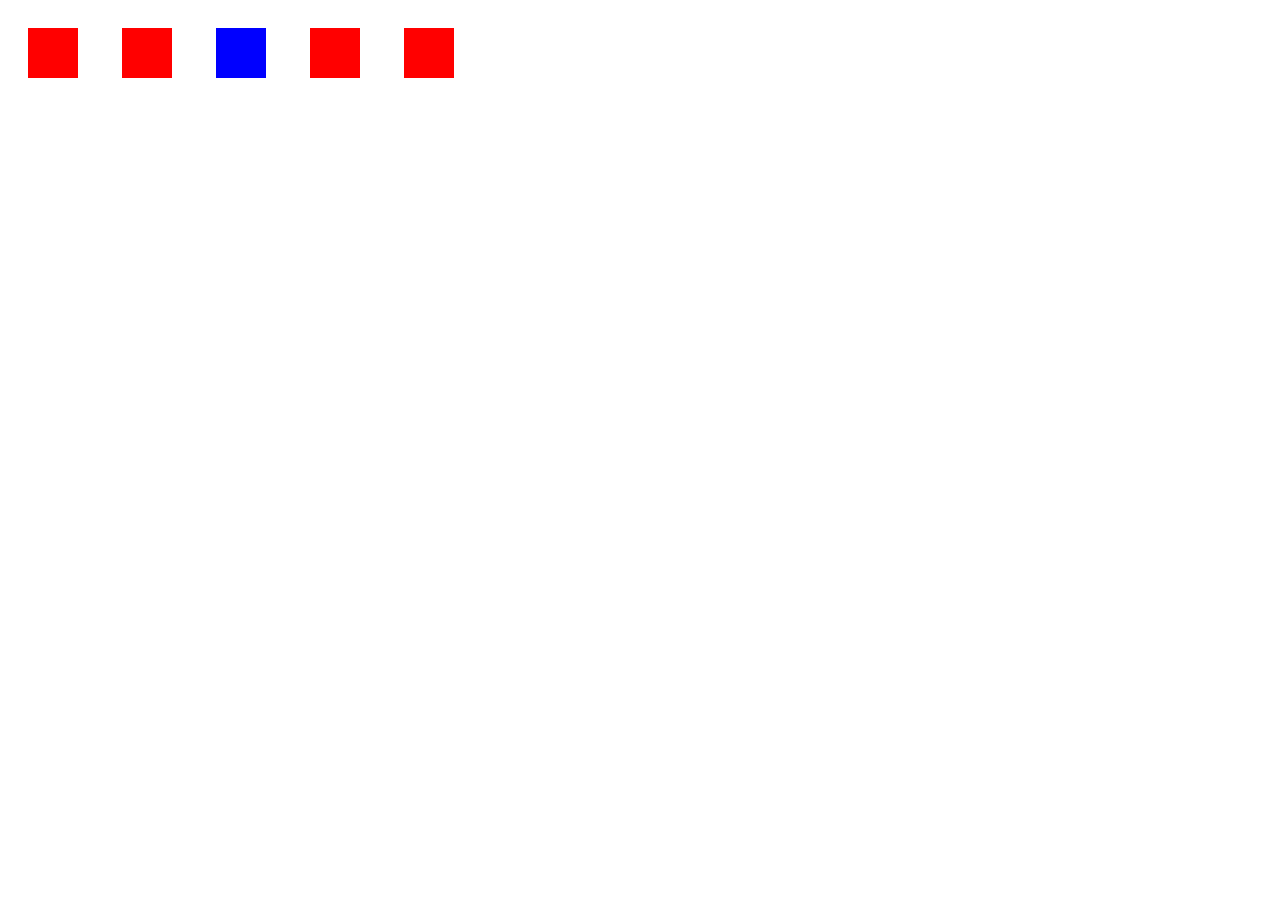
<file: homework/9.23作业.html>
<!DOCTYPE html>
<html>
<head>
    <meta charset="UTF-8">
    <title>Document</title>
    <style>
        .blue{
            background-color:blue;
        }
    </style>
</head>
<body>
    <div></div>
    <div></div>
    <div></div>
    <div></div>
    <div></div>
    <script>
        var div = document.getElementsByTagName('div');
        for(var i=0;i<div.length;i++){
			div[i].style.width="50px";
			div[i].style.height="50px";
			div[i].style.backgroundColor="red";
			div[i].style.margin="20px";
			div[i].style.display="inline-block";
		}
		div[2].style.backgroundColor="";
		div[2].className = "blue";
    </script>
</body>
</html>
</file>
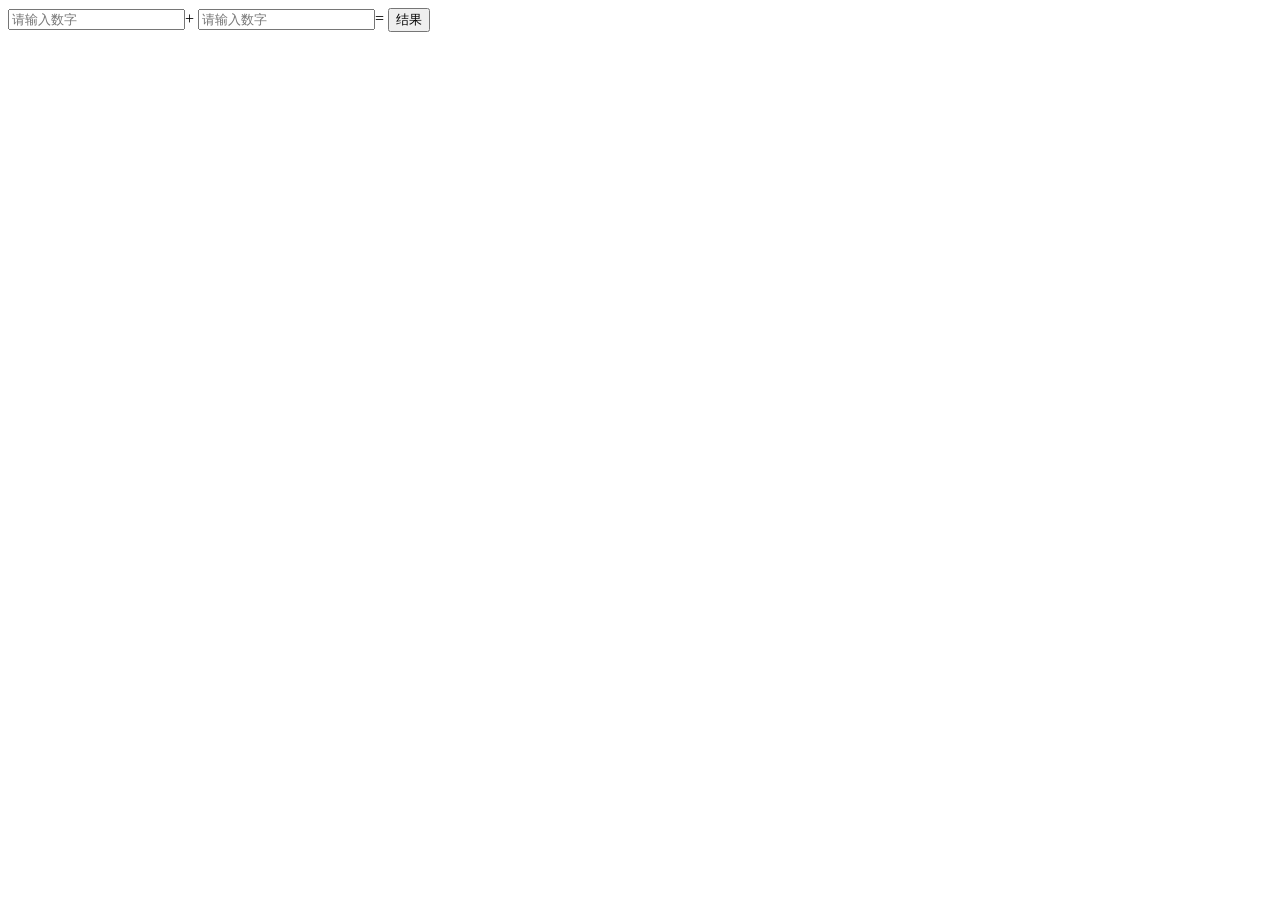
<file: homework/index9.18.html>
<!DOCTYPE html>
<html>
<head>
    <meta charset="UTF-8">
    <title>Document</title>
</head>
<body>
    <div id='show'></div>
    <input type="text" id="in1" placeholder="请输入数字">+
    <input type="text" id="in2" placeholder="请输入数字">=
    <button id="btn">结果</button>
    <script>
        var in1 = document.getElementById('in1');
        var in2 = document.getElementById('in2');
        var btn = document.getElementById('btn');
        btn.onclick=function(){
        	if(!Number(in1.value)||!Number(in2.value)){
        		alert("请输入数字！")
        	}else{
        		var a = Number(in1.value)
                var b = Number(in2.value);
                show.innerHTML = parseInt(a+b);
        	}
           
         }
    </script>
</body>
</html>
</file>
<file: 10.7-work/index.css>
*{
    margin:0;
    padding:0;
}
a{
	text-decoration: none;
}    	
ul li{
	list-style: none;
	display: inline-block;
}
#top{
	width:100%;
	height:43px;
	background-color:#00A0E9;
	color:white;
}
#top #sp1{
	font-weight: bolder;
	position: absolute;
   	top:10px;
   	left:5px
}
        
        #top #ul1{
        	display: block;
        	position: relative;
        }
        #top #ul1 li {
        	display: inline-block;
        	margin-left:10px;
        	width:20px;
        	height:20px;
        	background-image:url(img/device_ico.png) no-repeat;
        	
        }
        #top #ul1 li.l1{
        	background-position:0 -24px;
        }
        #top #ul1 li.l2{
        	background-position:-40 0;
        }
        #top #ul1 li.l3{
        	background-position:-76px 0;
        }
        #top #ul1 li.l4{
        	background-position:-118px 0;
        }
        #top #ul1 li.l5{
        	background-position:-151px 0;
        }
        #top #ul2{
        	position: absolute;
        	top:0;
        	left:31%;
        }
        
        #top #ul2 li a{
        	line-height: 43px;
        	margin-left:10px;
        	
        }
        #top a{
        	/*text-decoration: none;*/
        	color:white;
        	font-size:12px;
        }
#top a#tg{
	display: inline-block;
	width:65px;
	height:28px;
	text-align: center;
	line-height: 28px;
	position: absolute;
	top:5px;
	right:5px;
	border:1px solid #007ab3;
}
        
#head #head-top{
	margin-top: 3px;
	text-align: center;
	line-height: 59px;
	background-color:#343333;
}
#head a{
	color:white;
	font-size: 14px;
}
#head a#aa{
	margin-left: 60px;
}
#head .img1{
	width:20px;
	height:20px;
}
#head-right{
	display: inline;
	margin-left:500px;
}
#head-right a img{
	width:20px;
	height:20px;
	margin-left:20px;
}
#head-two{
	width:100%;
	height:130px;
	/*text-align: center;*/
}
#head-two #head-img1{
   display: inline-block;
   float: left;
   margin:30px 180px 0 350px;
}
#head-two ul{
	font-size:14px;
	line-height: 130px;
}

#head-two ul li{
	display: inline-block;
	font-weight: bold;
	margin-left:35px;
}
#head-two ul li{
	position: relative;
}
#head-two ul li#dd1 span{
	display: inline-block;
	width:24px;
	height:24px;
	background-color:#DEDBDB;
	border-radius:50%;
	position:absolute;
	top:40px;
}
#head-two ul li#dd2{
	text-align: center;
	width:70px;
	background-color:#E53031;
}
#head-three{
	width:100%;
	height:400px;
	background-image:url(img/about/inner-banner.jpg);

	background-size:cover;
	color:white;
}
#head-three #three{
	height:300px;
    background: rgba(229,48,49,0.63);
	padding-left:370px;
	padding-top:100px;
	position: relative;
}
#head-three p{
	width:800px;
	padding-top:50px;
	font-size:22px;
}
#head-three a{
	position: absolute;
	right:400px;
	top:150px;
	width:196px;
	height:50px;
	background-color:#E53031;
	border-radius: 25px;
	text-align: center;
	line-height:46px;
	font-size:18px;
}

#head-four{
	width:100%;
	height:54px;
	background-color:#f2f2f2;
	box-shadow: 0px 4px 8px 0px rgba(0,0,0,0.1);
	
}
#head-four p{
	margin-left:370px;
}
#head-four a{
	color:#8e8e8e;
	font-weight: bold;
	line-height: 54px;
}
#head-four a#four-a{
	color:#E53031;
}

#header-end #end{
	width:66.6%;
	margin:30px auto;
	display: flex;
	justify-content: space-around;
}
img{
	margin: 0 auto;
}
#one{
	border: 1px solid gainsboro;
	width: 100%;
}
#body{
	margin-left:20%;
}
#body p{
	font-size: 16px;
    margin-bottom: 25px;
    line-height: 34px;
    color: #5f5e5e;
}
#body-one{
	width:1200px;
	margin-top:100px;
}
#one-left{
	display: inline-block;
	width:590px;
}
#one-left h2{
	display: block;
	font-size:45px;
	margin: 15px 0 30px;
}
#one-left #liine{
	width:80px;
	height:2px;
	background-color:#E53031;
	margin-bottom:30px;
}
#one-left #a{
	color:#5f5e5e;
}
#one-left #b{
	color:#E53031;
}
#one-right{
	width: 550px;
	height: 460px;
	float: right;
	position: relative;
}
#one-right #line{
	width:510px;
	height: 420px;
	border:1px solid #FFFFFF;
	position: absolute;
	top:10px;
	left:10px;
}
#body-two{
	width:1200px;
	height:500px;
	margin:100px 0 80px 0;
}
#two-left{
	display: inline-block;
	width:500px;
}
#two-left h4{
	font-size:35px;
	margin-bottom:30px;
}
#two-right{
	float: right;
	width:700px;
	margin-top:65px;
}
#boot{
	background-color:#E53031;
	width:100%;
	height:420px;
	color:white;
}
#boot #boot-a{
	margin:60px 15%  0px;
	display: flex;
	justify-content: space-around;
}
#boot #boot-a>div{
	width: 290px;
	height: 110px;
	float: left;
}
#boot #boot-a>div>img{
	width:90px;
	height:90px;
	float: left;
}
#boot #boot-a>div>div{
	float:right;
	width:180px;
}
#boot #boot-a p{
	color: #fff;
    font-size:16px;
    margin-bottom: 10px;
    font-weight: 600;
    font-family: 'Yrsa';
}
#boot #boot-a h2{
	color: #fff;
    font-size: 50px;
    font-weight:bold;
    font-family: 'Pacifico';
    margin-top:20px;
}
#list{
	 height:550px; 
	 margin:0 18%;
	 padding:100px 0;
}

#list #list-left p{
	margin: 30px 0 70px;
	font-size:14px;
	margin-bottom:28px;
	line-height:35px;
	color:rgba(0, 0, 0, 0.7);
}

#list-left{
	width:570px;
	float: left;
}
#list-left img{
	display: inline;
	width: 240px;
	height:208px;
	margin-top:35px;
	 border: 1px solid  #e8e3e3;
	 padding: 40px;
	 box-sizing: border-box;
}
#list-left #iii2{
	margin-left:50px;
}
#list-right{
	float:right;
	width:570px;
}
#list #list-right p{
	margin: 30px 0 70px;
	font-size:15px;
	margin-bottom:28px;
	line-height:30px;
	color:rgba(0, 0, 0, 0.7);
}
#list-right a{
	display: block;
	height: 55px;
	width: 570px;
	color:black;
	font-family: 'Yrsa';
	font-weight:600;
	line-height:55px;
	padding-left: 20px;
	padding-right: 20px;
	border: 1px solid  #e8e3e3; 
	box-sizing: border-box;
}
#list-right .a{
	float: right;
	width:25px;
	height:25px;
	border-radius:50%;
	text-align:center;
	line-height: 25px;
	margin-top:10px;
}
#list-right #jian{
	background-color:#E53031;
	color:#ececec;
}
#list-right #jia{
	background-color:#ececec;
	color:#E53031;
}

#tt{
	width:100%;
	height:640px;
	background-color:#ececec;
	text-align:center;
	padding: 70px 0px;
	box-sizing: border-box;
}
#bor{
	width: 100px;
	height:3px;
	background-color:#E53031;
	margin:0  auto;
}
#ted{
	margin:0 18%;
}
#tt h2{
	font-size:40px;
	display: block;
	line-height:100px;
}
#tt #img1{
	border-radius: 50%;
	margin-left:-260px;
}
#tt #img2{
	border-radius: 50%;
	margin-left:300px;
}
#last{
	margin-left:15%;
}
#last img{
	margin:0 0 100px 150px;
}

#foot{
	width: 100%;
	height: 624px;
	background: #3a3939;
    padding-top:80px;
    box-sizing: border-box;
}
#foot-top{
	width: 1200px;
	height: 379px;
	margin:0 auto 50px;	
	
}
#foot-top #font-one{
	width: 450px;
	float: left;
}
#foot-top #font-one p{
	padding: 52px 40px 45px 0;
	color: rgba(255,255,255,0.6);
	font-weight: 400;
    line-height: 30px;
    font-size: 16px;
}
#foot-top #font-one p span{
	color: #e53031;
}
#foot-top #font-one li{
	float: left;
	margin-right:15px;
}
#foot-top #font-one #tran{
	color: rgba(255,255,255,0.2);
    margin: 55px 18px 0 0;
}
#foot-top #font-one #tran a{
    outline: none;
    color: #8e8e8e;
    margin-left: 5px;
}
#foot-top #foot-two{
	width:400px;
	float: right;
}
#foot-top #i{
	width: 35px;
	height: 1px;
    background-color: red;
    margin-bottom: 45px;
}
#foot-top #foot-two h5{
	color: #fff;
    font-size: 20px;
    font-weight: 500;
    position: relative;
    padding-bottom: 15px;
}

#foot-top #foot-two ul{
	float: left;
	margin-right:70px;
}
#foot-top #foot-two ul li{
	display: block;
    margin-bottom: 15px;
}
#foot-top #foot-two ul a{
	font-family: 'Source Sans Pro', sans-serif;
	font-size: 14px;
    margin-bottom: 15px;
    color: rgba(255,255,255,0.6);
}
#foot-top #foot-three{
	width:260px;
	float: right;
}
#foot-top #foot-three h5{
	color: #fff;
    font-size: 20px;
    font-weight: 500;
    position: relative;
    padding-bottom: 15px;
}

#foot-top #foot-three #fri{
	height: 84px;
	border-bottom: 1px solid #4a4949;
}
#foot-top #foot-three ul a{
	font-family: 'Source Sans Pro', sans-serif;
    font-weight: 600;
    line-height: 40px;
    font-size: 14px;
    color: rgba(255,255,255,0.6);
}
#foot-top #foot-three ul span{
	font-size: 14px;
	margin-top: 10px;
	display: block;
	color: rgba(255,255,255,0.35);
    letter-spacing: 1px;
}
#foot-bottom{
	height: 110px;
	background-color: #1b1a1a;
	position:relative;
}
#foot-bottom #ege{
	width: 1200px;
	height: 50px;
	margin:0 auto;
	padding:30px 0;
	position: relative;
}
#foot-bottom #bot-left{
	color: #fff;
    margin-top: 15px;
    float: left;
}
#foot-bottom #bot-left span{
	color: #e53031;
}
#foot-bottom #bot-right input{
	float: right;
}
#foot-bottom #bot-right input{
	width:400px;
    height:50px;
    padding: 0 148px 0 15px;
    background: #2d2d2d;
    color: rgba(255,255,255,0.25);
    border: none;
    box-sizing: border-box;
}
#foot-bottom #bot-right button{
	width: 145px;
	height:40px ;
    color: #fff;
    border: 1px solid #e53031;
    background-color: #e53031;
    position: absolute;
    top:35px;
    right:4px;
    font-size: 14px;
}
#foot-bottom #return{
	display: block;
	width:30px;
	height: 30px;
	background-color:#e53031;
	border-radius:3px;
	line-height: 30px;
	text-align: center;
	position:fixed;
    bottom:15px;
    right:15px;
}
</file>
<file: web/index.css>
body{
	height:1000px;
	background-color:red;
}
#circle{
	width:200px;
	height:200px;
	border-radius:50%;
	background-color:blue;
}
</file>
